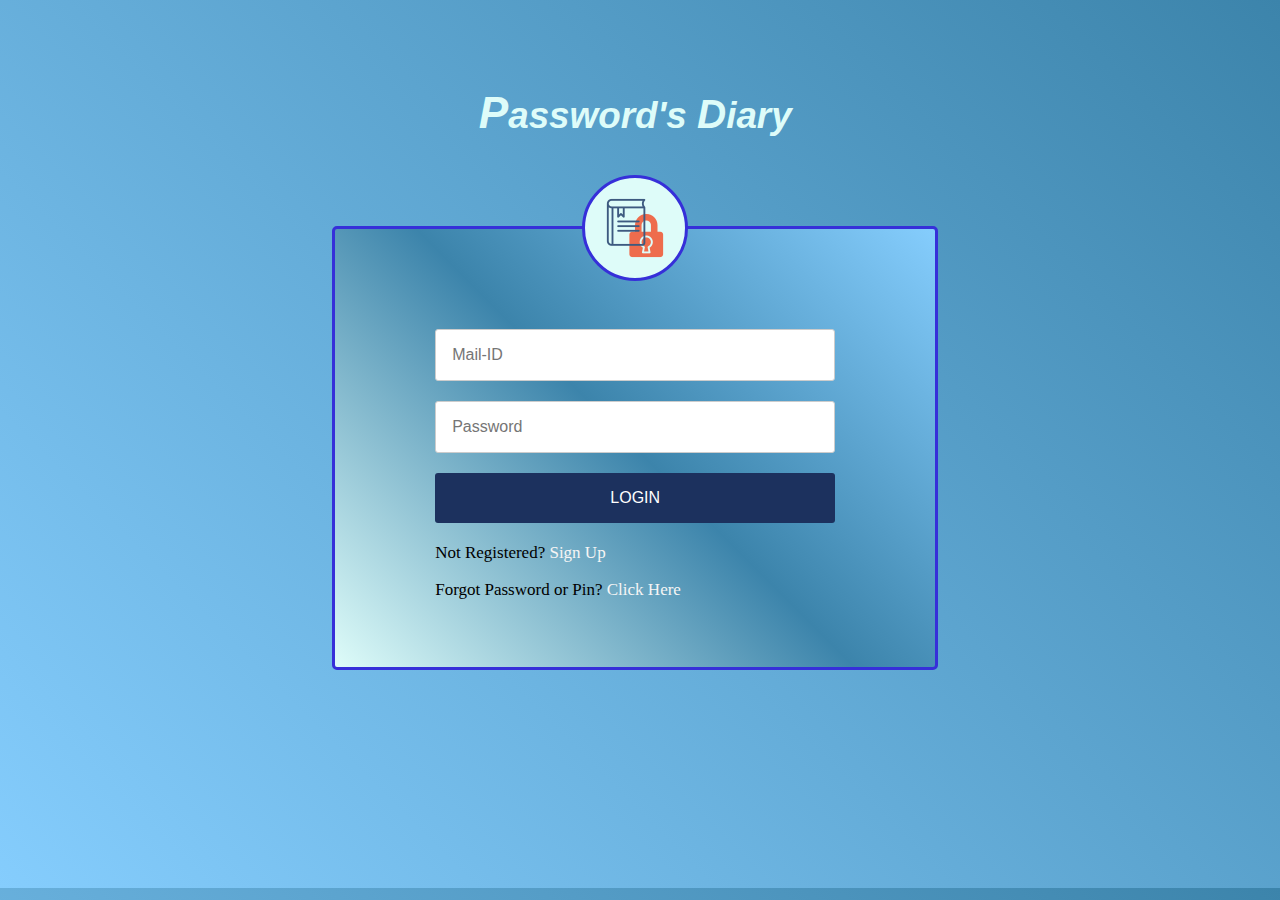
<file: index.html>
<!DOCTYPE html>
<html lang="en">
<head>
    <meta charset="UTF-8">
    <title>Password's Diary</title>
    <link rel="stylesheet" href="css\styles.css">
    <link rel="icon" href="favicon.png">
</head>
<body>
    <div class="heading">
        <div>
                <h1 class="h1"><em>
                <span class="heading1">P</span>assword's    
                <span class="heading2">D</span>iary</em>
                </h1>
                
        </div>
    </div>

    <div class="container">
        <div class="login-box">
            <div class="diary-icon">
                <img class="userd" src="images\diary0.png" alt="useri">
            </div>
            <form class="login">
                <div class="form-group">
                    <input type="email" placeholder="Mail-ID" class="form-control">
                </div>
                <div class="form-group">
                    <input type="password" placeholder="Password" class="form-control">
                </div>
                <div class="form-group">
                    <button type="submit" class="full-btn">Login</button>
                </div>
                <div class="form-group1">
                    <p>Not Registered? <span><a href="createacc.html">Sign Up</a></span></p>
                </div>
                <div class="form-group1">
                    <p>Forgot Password or Pin? <span><a href="lostpinpass.html">Click Here</a></span></p>
                </div>
            </form>
        </div>
    </div>
</body>
</html>
</file>
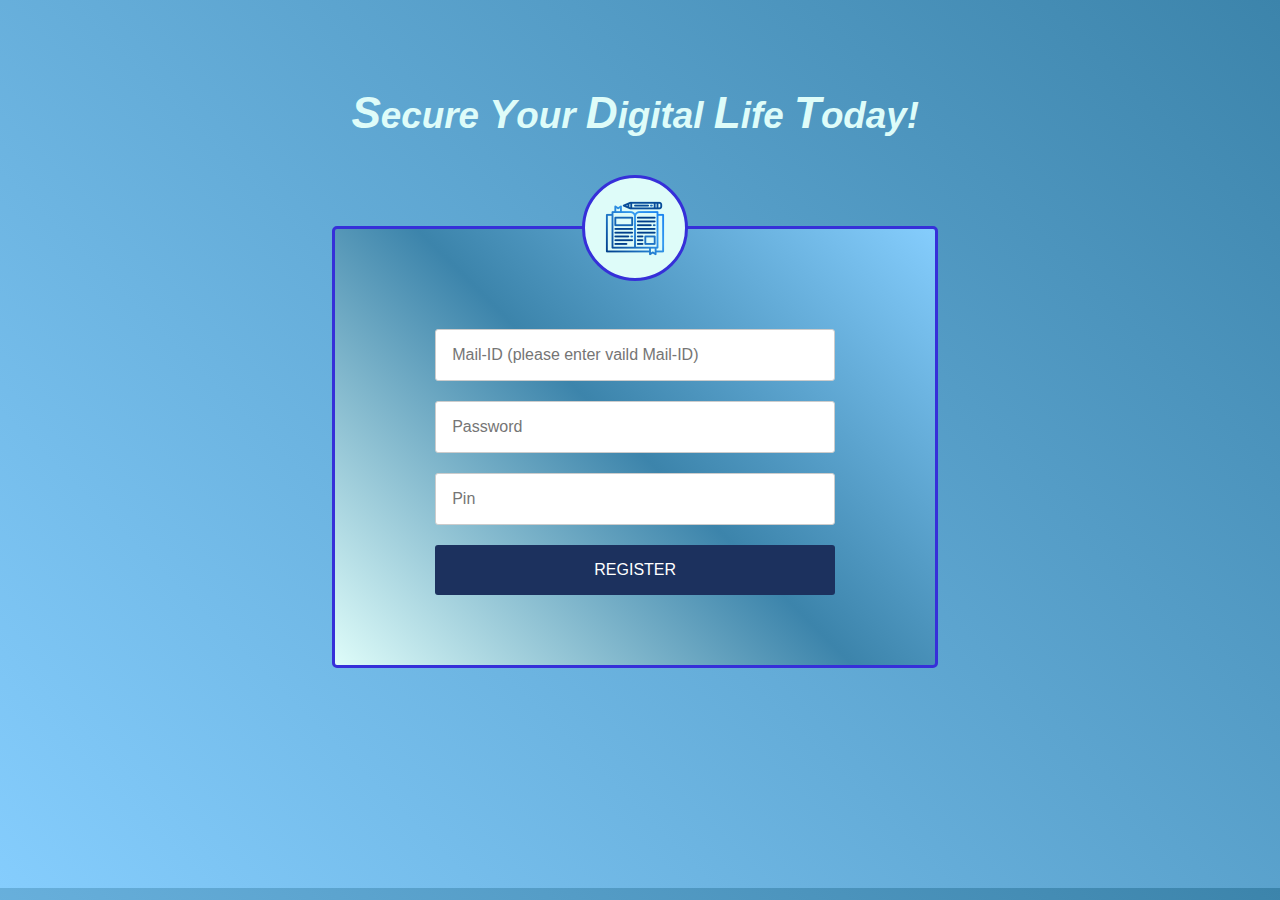
<file: createacc.html>
<!DOCTYPE html>
<html lang="en">
<head>
    <meta charset="UTF-8">
    <title>Create Account</title>
    <link rel="icon" href="favicon.png">
    <link rel="stylesheet" href="css\CAcc.css">    
</head>
<body>
    <div class="heading">
        <h1 class="h1"><em>
            <span class="heading1">S</span>ecure   
            <span class="heading2">Y</span>our
            <span class="heading1">D</span>igital
            <span class="heading1">L</span>ife
            <span class="heading1">T</span>oday!</em>
        </h1>
    </div>

    <div class="container">
        <div class="acc-box">
            <div class="diary-icon">
                <img class="userd" src="images\diary2.png" alt="useri">
            </div>
            <form class="cre-acc">
                <div class="form-group">
                    <input type="email" placeholder="Mail-ID (please enter vaild Mail-ID)" class="form-control">
                </div>
                <div class="form-group">
                    <input type="password" placeholder="Password" class="form-control">
                </div>
                <div class="form-group">
                    <input type="password" placeholder="Pin" class="form-control" maxlength="4" pattern="[0-9]{4}" min="0">
                </div>
                <div class="form-group">
                    <button type="submit" class="full-btn">Register</button>
                </div>
            </form>
        </div>
    </div>

</body>
</html>
</file>
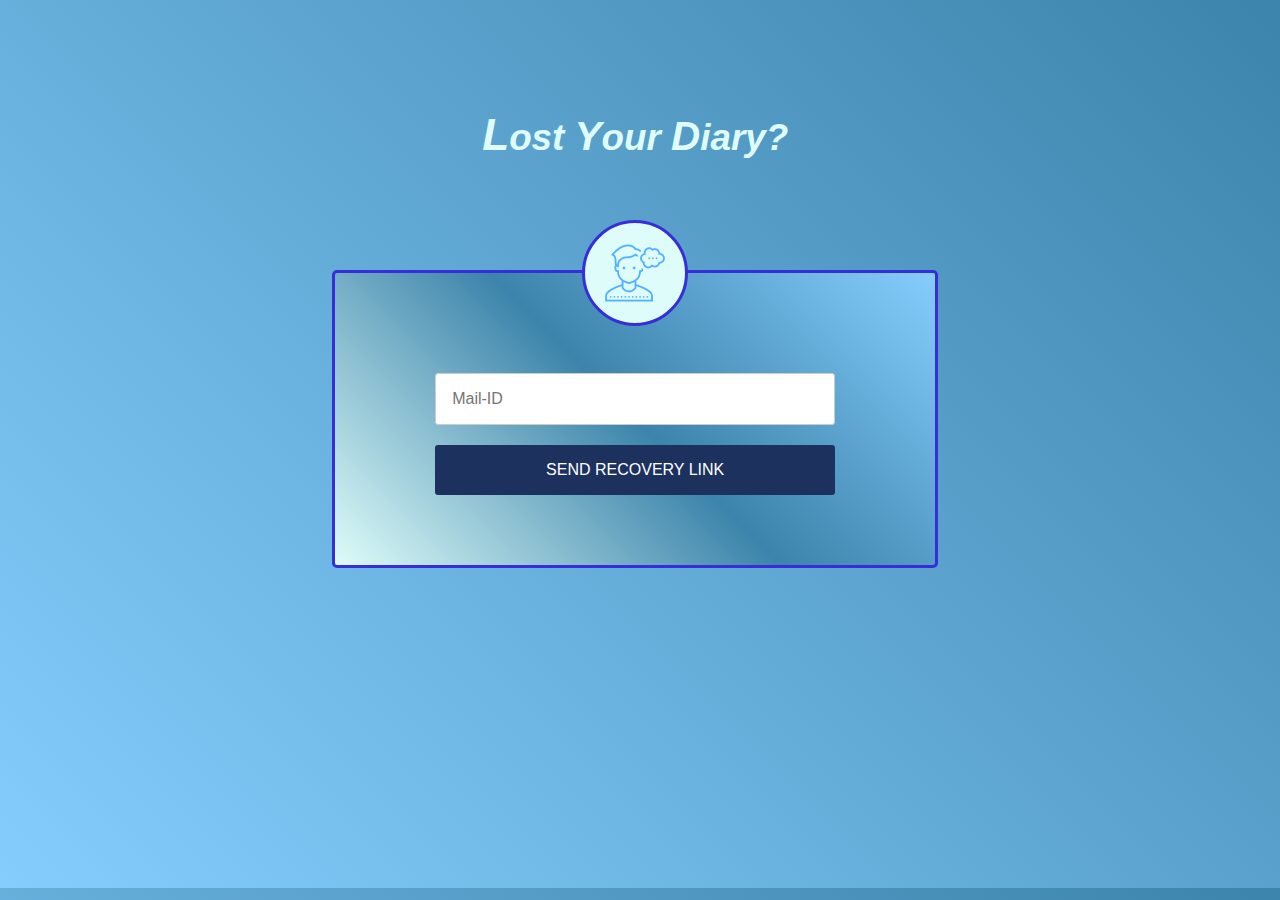
<file: lostpinpass.html>
<!DOCTYPE html>
<html lang="en">
<head>
    <meta charset="UTF-8">
    <title>Password/Pin Recovery</title>
    <link rel="icon" href="favicon.png">
    <link rel="stylesheet" href="css\lostp&p.css">  
</head>
<body>
    <div class="heading">
        <div>
                <h1 class="h1"><em>
                <span class="heading1">L</span>ost
                <span class="heading2">Y</span>our
                <span class="heading2">D</span>iary?</em>
                </h1>
                
        </div>

        <div class="container">
            <div class="recover-box">
                <div class="diary-icon">
                    <img class="userd" src="images\thinking.png" alt="useri">
                </div>
                <form class="recover">
                    <div class="form-group">
                        <input type="email" placeholder="Mail-ID" class="form-control">
                    </div>
                    <div class="form-group">
                        <button type="submit" class="full-btn">Send Recovery Link</button>
                    </div>
                </form>
            </div>
        </div>            
    </div>
    
</body>
</html>
</file>
